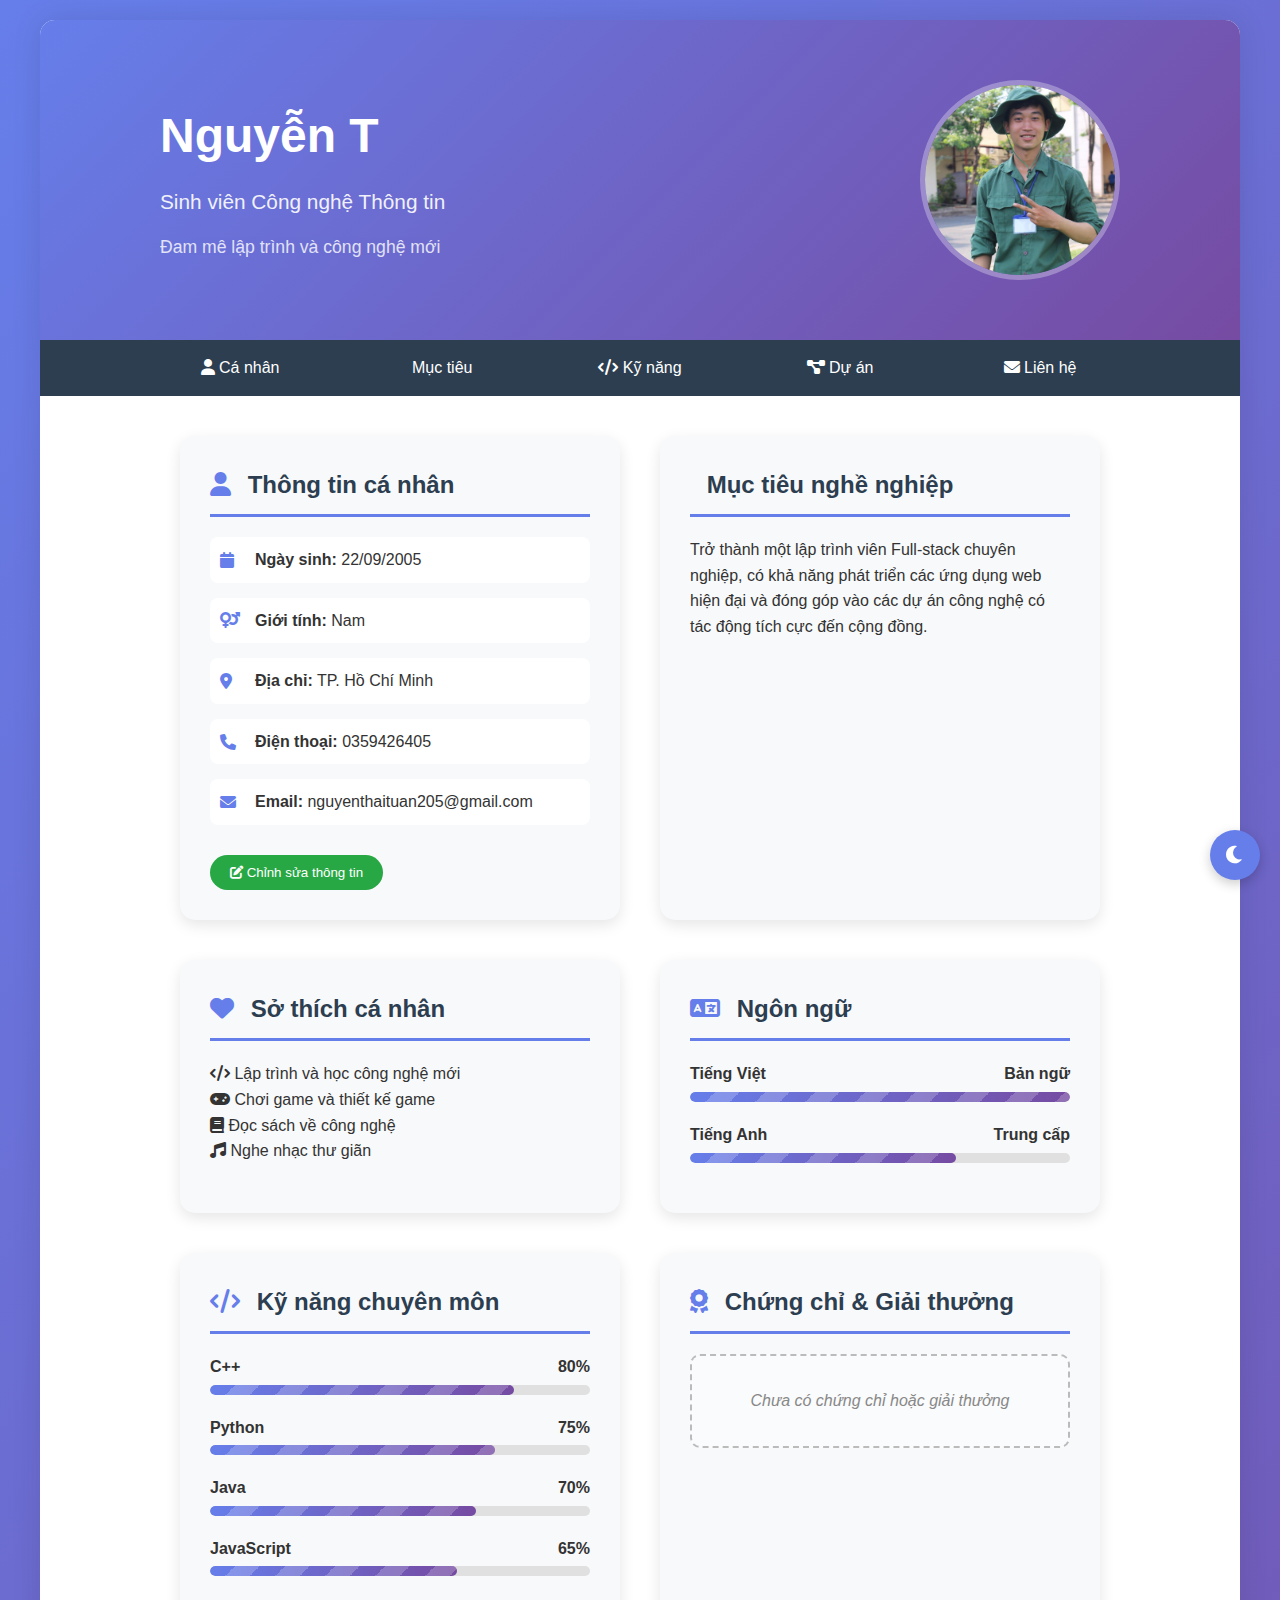
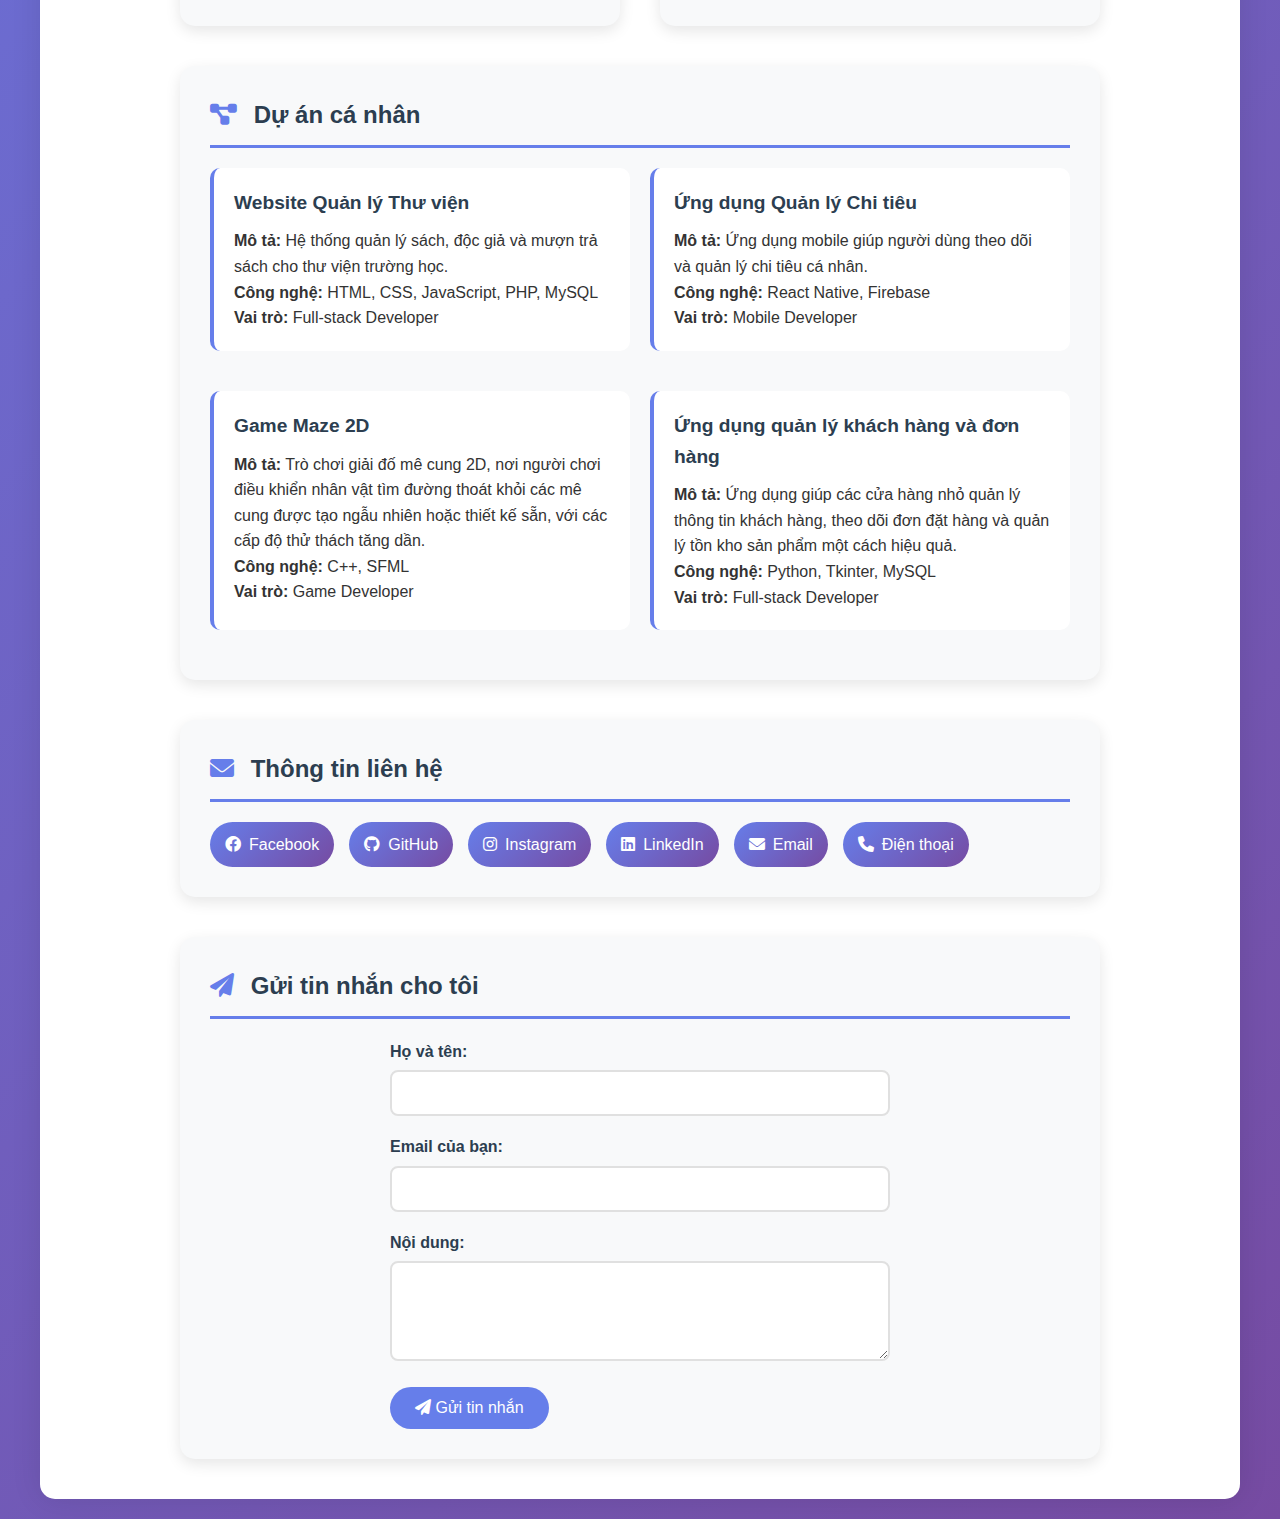
<file: index.html>
<!DOCTYPE html>
<html lang="vi">
  <head>
    <meta charset="UTF-8" />
    <meta name="viewport" content="width=device-width, initial-scale=1.0" />
    <title>CV Cá Nhân - Nguyễn Thái Tuấn</title>
    <link
      rel="stylesheet"
      href="https://cdnjs.cloudflare.com/ajax/libs/font-awesome/6.0.0/css/all.min.css"
    />
    <link rel="stylesheet" href="style.css" />
  </head>
  <body>
    <div class="container">
      <header class="banner">
        <canvas id="particleCanvas"></canvas>
        <div class="banner-content">
          <div class="profile-info">
            <h1 id="fullName">Nguyễn Thái Tuấn</h1>
            <div class="subtitle">Sinh viên Công nghệ Thông tin</div>
            <div class="description">Đam mê lập trình và công nghệ mới</div>
          </div>
          <div class="profile-image">
            <img src="./img/avatar-fb.jpg" alt="Ảnh profile" id="profileImg" />
          </div>
        </div>
      </header>

      <nav class="navbar">
        <ul class="nav-list">
          <li class="nav-item">
            <a href="#personal" class="nav-link"
              ><i class="fas fa-user"></i> Cá nhân</a
            >
          </li>
          <li class="nav-item">
            <a href="#goals" class="nav-link"
              ><i class="fas fa-target"></i> Mục tiêu</a
            >
          </li>
          <li class="nav-item">
            <a href="#skills" class="nav-link"
              ><i class="fas fa-code"></i> Kỹ năng</a
            >
          </li>
          <li class="nav-item">
            <a href="#projects" class="nav-link"
              ><i class="fas fa-project-diagram"></i> Dự án</a
            >
          </li>
          <li class="nav-item">
            <a href="#contact" class="nav-link"
              ><i class="fas fa-envelope"></i> Liên hệ</a
            >
          </li>
        </ul>
      </nav>

      <main class="main-content">
        <section class="section" id="personal">
          <h2><i class="fas fa-user"></i> Thông tin cá nhân</h2>
          <div class="personal-info">
            <div class="info-item">
              <i class="fas fa-calendar"></i>
              <span
                ><strong>Ngày sinh:</strong>
                <span id="birthDate">22/09/2005</span></span
              >
            </div>
            <div class="info-item">
              <i class="fas fa-venus-mars"></i>
              <span
                ><strong>Giới tính:</strong> <span id="gender">Nam</span></span
              >
            </div>
            <div class="info-item">
              <i class="fas fa-map-marker-alt"></i>
              <span
                ><strong>Địa chỉ:</strong>
                <span id="address">TP. Hồ Chí Minh</span></span
              >
            </div>
            <div class="info-item">
              <i class="fas fa-phone"></i>
              <span
                ><strong>Điện thoại:</strong>
                <span id="phone">0359426405</span></span
              >
            </div>
            <div class="info-item">
              <i class="fas fa-envelope"></i>
              <span
                ><strong>Email:</strong>
                <span id="email">nguyenthaituan205@gmail.com</span></span
              >
            </div>
          </div>
          <button class="edit-btn" onclick="openEditModal()">
            <i class="fas fa-edit"></i> Chỉnh sửa thông tin
          </button>
        </section>

        <section class="section" id="goals">
          <h2><i class="fas fa-target"></i> Mục tiêu nghề nghiệp</h2>
          <p id="careerGoal">
            Trở thành một lập trình viên Full-stack chuyên nghiệp, có khả năng
            phát triển các ứng dụng web hiện đại và đóng góp vào các dự án công
            nghệ có tác động tích cực đến cộng đồng.
          </p>
        </section>

        <section class="section" id="hobbies">
          <h2><i class="fas fa-heart"></i> Sở thích cá nhân</h2>
          <div id="hobbiesList">
            <p><i class="fas fa-code"></i> Lập trình và học công nghệ mới</p>
            <p><i class="fas fa-gamepad"></i> Chơi game và thiết kế game</p>
            <p><i class="fas fa-book"></i> Đọc sách về công nghệ</p>
            <p><i class="fas fa-music"></i> Nghe nhạc thư giãn</p>
          </div>
        </section>

        <section class="section" id="languages">
          <h2><i class="fas fa-language"></i> Ngôn ngữ</h2>
          <div class="skill-item">
            <div class="skill-name">
              <span>Tiếng Việt</span>
              <span>Bản ngữ</span>
            </div>
            <div class="skill-bar">
              <div class="skill-progress" style="width: 100%"></div>
            </div>
          </div>
          <div class="skill-item">
            <div class="skill-name">
              <span>Tiếng Anh</span>
              <span>Trung cấp</span>
            </div>
            <div class="skill-bar">
              <div class="skill-progress" style="width: 70%"></div>
            </div>
          </div>
        </section>

        <section class="section" id="skills">
          <h2><i class="fas fa-code"></i> Kỹ năng chuyên môn</h2>

          <div class="skill-item">
            <div class="skill-name">
              <span>C++</span>
              <span>80%</span>
            </div>
            <div class="skill-bar">
              <div class="skill-progress" style="width: 80%"></div>
            </div>
          </div>
          <div class="skill-item">
            <div class="skill-name">
              <span>Python</span>
              <span>75%</span>
            </div>
            <div class="skill-bar">
              <div class="skill-progress" style="width: 75%"></div>
            </div>
          </div>
          <div class="skill-item">
            <div class="skill-name">
              <span>Java</span>
              <span>70%</span>
            </div>
            <div class="skill-bar">
              <div class="skill-progress" style="width: 70%"></div>
            </div>
          </div>
          <div class="skill-item">
            <div class="skill-name">
              <span>JavaScript</span>
              <span>65%</span>
            </div>
            <div class="skill-bar">
              <div class="skill-progress" style="width: 65%"></div>
            </div>
          </div>
        </section>

        <section class="section" id="certificates">
          <h2><i class="fas fa-award"></i> Chứng chỉ & Giải thưởng</h2>
          <div id="certificatesList">
            <!--giu lai cac comment nay
            <div class="project-item">
              <div class="project-title">Chứng chỉ HTML/CSS - FreeCodeCamp</div>
              <p>Hoàn thành khóa học Responsive Web Design (2023)</p>
            </div>
            <div class="project-item">
              <div class="project-title">
                Giải Nhì Cuộc thi Lập trình Sinh viên
              </div>
              <p>Đại học ABC - Năm 2023</p>
            </div>-->
            <div
              style="
                border: 2px dashed #bbb;
                border-radius: 10px;
                padding: 32px;
                text-align: center;
                color: #888;
                font-style: italic;
                background: #fafbfc;
              "
            >
              Chưa có chứng chỉ hoặc giải thưởng
            </div>
          </div>
        </section>

        <section class="section full-width" id="projects">
          <h2><i class="fas fa-project-diagram"></i> Dự án cá nhân</h2>
          <div
            style="
              display: grid;
              grid-template-columns: repeat(auto-fit, minmax(300px, 1fr));
              gap: 20px;
            "
          >
            <div class="project-item">
              <div class="project-title">Website Quản lý Thư viện</div>
              <p>
                <strong>Mô tả:</strong> Hệ thống quản lý sách, độc giả và mượn
                trả sách cho thư viện trường học.
              </p>
              <p>
                <strong>Công nghệ:</strong> HTML, CSS, JavaScript, PHP, MySQL
              </p>
              <p><strong>Vai trò:</strong> Full-stack Developer</p>
            </div>
            <div class="project-item">
              <div class="project-title">Ứng dụng Quản lý Chi tiêu</div>
              <p>
                <strong>Mô tả:</strong> Ứng dụng mobile giúp người dùng theo dõi
                và quản lý chi tiêu cá nhân.
              </p>
              <p><strong>Công nghệ:</strong> React Native, Firebase</p>
              <p><strong>Vai trò:</strong> Mobile Developer</p>
            </div>
            <div class="project-item">
              <div class="project-title">Game Maze 2D</div>
              <p>
                <strong>Mô tả:</strong> Trò chơi giải đố mê cung 2D, nơi người
                chơi điều khiển nhân vật tìm đường thoát khỏi các mê cung được
                tạo ngẫu nhiên hoặc thiết kế sẵn, với các cấp độ thử thách tăng
                dần.
              </p>
              <p><strong>Công nghệ:</strong> C++, SFML</p>
              <p><strong>Vai trò:</strong> Game Developer</p>
            </div>
            <div class="project-item">
              <div class="project-title">
                Ứng dụng quản lý khách hàng và đơn hàng
              </div>
              <p>
                <strong>Mô tả:</strong> Ứng dụng giúp các cửa hàng nhỏ quản lý
                thông tin khách hàng, theo dõi đơn đặt hàng và quản lý tồn kho
                sản phẩm một cách hiệu quả.
              </p>
              <p><strong>Công nghệ:</strong> Python, Tkinter, MySQL</p>
              <p><strong>Vai trò:</strong> Full-stack Developer</p>
            </div>
          </div>
        </section>

        <section class="section full-width" id="contact">
          <h2><i class="fas fa-envelope"></i> Thông tin liên hệ</h2>
          <div class="contact-links">
            <a
              href="https://www.facebook.com/ngtuan26405"
              class="contact-link"
              target="_blank"
            >
              <i class="fab fa-facebook"></i> Facebook
            </a>
            <a
              href="https://github.com/tuann05"
              class="contact-link"
              target="_blank"
            >
              <i class="fab fa-github"></i> GitHub
            </a>
            <a
              href="https://www.instagram.com/nguythatuan405/"
              class="contact-link"
              target="_blank"
            >
              <i class="fab fa-instagram"></i> Instagram
            </a>
            <a
              href="https://www.linkedin.com/in/tu%E1%BA%A5n-nguy%E1%BB%85n-a9b5bb36b/"
              class="contact-link"
              target="_blank"
            >
              <i class="fab fa-linkedin"></i> LinkedIn
            </a>
            <a
              href="mailto:nguyenthaituan205@gmail.com"
              class="contact-link"
              target="_blank"
            >
              <i class="fas fa-envelope"></i> Email
            </a>
            <a href="tel:0359426405" class="contact-link" target="_blank">
              <i class="fas fa-phone"></i> Điện thoại
            </a>
          </div>
        </section>

        <!-- Form liên hệ gửi mail -->
        <section class="section full-width" id="contact-form-section">
          <h2><i class="fas fa-paper-plane"></i> Gửi tin nhắn cho tôi</h2>
          <form
            class="contact-form"
            action="https://formspree.io/f/xnnvzvdd"
            method="POST"
          >
            <div class="form-group">
              <label for="cf-name">Họ và tên:</label>
              <input type="text" id="cf-name" name="name" required />
            </div>
            <div class="form-group">
              <label for="cf-email">Email của bạn:</label>
              <input type="email" id="cf-email" name="email" required />
            </div>
            <div class="form-group">
              <label for="cf-message">Nội dung:</label>
              <textarea
                id="cf-message"
                name="message"
                rows="4"
                required
              ></textarea>
            </div>
            <button type="submit" class="save-btn">
              <i class="fas fa-paper-plane"></i> Gửi tin nhắn
            </button>
          </form>
        </section>
      </main>
    </div>

    <div id="editModal" class="modal">
      <div class="modal-content">
        <span class="close" onclick="closeEditModal()">&times;</span>
        <h2>Chỉnh sửa thông tin cá nhân</h2>
        <form id="editForm">
          <div class="form-group">
            <label for="editFullName">Họ và tên:</label>
            <input type="text" id="editFullName" name="fullName" />
          </div>
          <div class="form-group">
            <label for="editBirthDate">Ngày sinh:</label>
            <input type="text" id="editBirthDate" name="birthDate" />
          </div>
          <div class="form-group">
            <label for="editGender">Giới tính:</label>
            <select
              id="editGender"
              name="gender"
              style="
                width: 100%;
                padding: 12px;
                border: 2px solid #e0e0e0;
                border-radius: 8px;
              "
            >
              <option value="Nam">Nam</option>
              <option value="Nữ">Nữ</option>
            </select>
          </div>
          <div class="form-group">
            <label for="editAddress">Địa chỉ:</label>
            <input type="text" id="editAddress" name="address" />
          </div>
          <div class="form-group">
            <label for="editPhone">Điện thoại:</label>
            <input type="text" id="editPhone" name="phone" />
          </div>
          <div class="form-group">
            <label for="editEmail">Email:</label>
            <input type="email" id="editEmail" name="email" />
          </div>
          <div class="form-group">
            <label for="editCareerGoal">Mục tiêu nghề nghiệp:</label>
            <textarea id="editCareerGoal" name="careerGoal" rows="4"></textarea>
          </div>
          <button type="submit" class="save-btn">
            <i class="fas fa-save"></i> Lưu thay đổi
          </button>
        </form>
      </div>
    </div>

    <button
      class="theme-toggle"
      onclick="toggleTheme()"
      title="Chuyển đổi theme"
    >
      <i class="fas fa-moon" id="themeIcon"></i>
    </button>

    <!-- Nút Back to Top  -->
    <button
      id="backToTopBtn"
      title="Lên đầu trang"
      style="
        display: none;
        position: fixed;
        bottom: 80px;
        right: 20px;
        z-index: 1000;
        background: #764ba2;
        color: white;
        border: none;
        border-radius: 50%;
        width: 50px;
        height: 50px;
        font-size: 22px;
        box-shadow: 0 4px 12px rgba(0, 0, 0, 0.2);
        cursor: pointer;
        transition: all 0.3s;
      "
      onclick="window.scrollTo({top:0, behavior:'smooth'})"
    >
      <i class="fas fa-arrow-up"></i>
    </button>

    <script src="script.js"></script>
  </body>
</html>
</file>
<file: style.css>
/* Reset và Base Styles */
* {
  margin: 0;
  padding: 0;
  box-sizing: border-box;
}

body {
  font-family: "Segoe UI", Tahoma, Geneva, Verdana, sans-serif;
  line-height: 1.6;
  color: #333;
  background: linear-gradient(135deg, #667eea 0%, #764ba2 100%);
  min-height: 100vh;
}

/* Container chính */
.container {
  max-width: 1200px;
  margin: 0 auto;
  background: white;
  box-shadow: 0 0 30px rgba(0, 0, 0, 0.1);
  border-radius: 15px;
  overflow: hidden;
  margin-top: 20px;
  margin-bottom: 20px;
}

/* Header Banner */
.banner {
  background: linear-gradient(135deg, #667eea 0%, #764ba2 100%);
  color: white;
  padding: 60px 0;
  position: relative;
  overflow: hidden;
}

#particleCanvas {
  position: absolute;
  top: 0;
  left: 0;
  width: 100%;
  height: 100%;
  z-index: 1;
  cursor: pointer;
}

.banner-content {
  position: relative;
  z-index: 2;
}

@keyframes float {
  0% {
    transform: translateY(0px);
  }
  100% {
    transform: translateY(-100px);
  }
}

.banner-content {
  display: flex;
  justify-content: space-between;
  align-items: center;
  max-width: 1000px;
  margin: 0 auto;
  padding: 0 20px;
  position: relative;
  z-index: 2;
}

.profile-info h1 {
  font-size: 3em;
  margin-bottom: 10px;
  animation: slideInLeft 1s ease-out;
}

.profile-info .subtitle {
  font-size: 1.3em;
  opacity: 0.9;
  margin-bottom: 15px;
  animation: slideInLeft 1s ease-out 0.2s both;
}

.profile-info .description {
  font-size: 1.1em;
  opacity: 0.8;
  animation: slideInLeft 1s ease-out 0.4s both;
}

/* Ảnh profile */
.profile-image {
  width: 200px;
  height: 200px;
  border-radius: 50%;
  border: 5px solid rgba(255, 255, 255, 0.3);
  overflow: hidden;
  animation: slideInRight 1s ease-out, pulse 2s infinite;
  transition: transform 0.3s ease;
}

.profile-image:hover {
  transform: scale(1.05);
}

.profile-image img {
  width: 100%;
  height: 100%;
  object-fit: cover;
}

/* Animations */
@keyframes slideInLeft {
  from {
    opacity: 0;
    transform: translateX(-50px);
  }
  to {
    opacity: 1;
    transform: translateX(0);
  }
}

@keyframes slideInRight {
  from {
    opacity: 0;
    transform: translateX(50px);
  }
  to {
    opacity: 1;
    transform: translateX(0);
  }
}

@keyframes pulse {
  0%,
  100% {
    box-shadow: 0 0 0 0 rgba(255, 255, 255, 0.4);
  }
  50% {
    box-shadow: 0 0 0 20px rgba(255, 255, 255, 0);
  }
}

/* Navigation */
.navbar {
  background: #2c3e50;
  padding: 0;
  position: sticky;
  top: 0;
  z-index: 1000;
}

.nav-list {
  display: flex;
  justify-content: center;
  list-style: none;
  max-width: 1000px;
  margin: 0 auto;
}

.nav-item {
  flex: 1;
}

.nav-link {
  display: block;
  color: white;
  text-decoration: none;
  padding: 15px 20px;
  text-align: center;
  transition: all 0.3s ease;
  position: relative;
  overflow: hidden;
}

.nav-link::before {
  content: "";
  position: absolute;
  top: 0;
  left: -100%;
  width: 100%;
  height: 100%;
  background: linear-gradient(
    90deg,
    transparent,
    rgba(255, 255, 255, 0.1),
    transparent
  );
  transition: left 0.5s;
}

.nav-link:hover::before {
  left: 100%;
}

.nav-link:hover {
  background: #34495e;
  transform: translateY(-2px);
}

/* Hamburger Menu */
.hamburger {
  display: none;
  background: none;
  border: none;
  cursor: pointer;
  padding: 15px;
  z-index: 1001;
}

.hamburger-line {
  display: block;
  width: 25px;
  height: 3px;
  margin: 5px 0;
  background-color: white;
  transition: transform 0.3s ease-in-out;
}

/* Main Content */
.main-content {
  display: grid;
  grid-template-columns: 1fr 1fr;
  gap: 40px;
  padding: 40px;
  max-width: 1000px;
  margin: 0 auto;
}

/* Section Styles */
.section {
  background: #f8f9fa;
  padding: 30px;
  border-radius: 15px;
  box-shadow: 0 5px 15px rgba(0, 0, 0, 0.1);
  transition: transform 0.3s ease, box-shadow 0.3s ease;
  animation: fadeInUp 0.6s ease-out;
}

.section:hover {
  transform: translateY(-5px);
  box-shadow: 0 10px 25px rgba(0, 0, 0, 0.15);
}

@keyframes fadeInUp {
  from {
    opacity: 0;
    transform: translateY(30px);
  }
  to {
    opacity: 1;
    transform: translateY(0);
  }
}

.section h2 {
  color: #2c3e50;
  margin-bottom: 20px;
  padding-bottom: 10px;
  border-bottom: 3px solid #667eea;
  position: relative;
}

.section h2 i {
  margin-right: 10px;
  color: #667eea;
}

/* Thông tin cá nhân */
.personal-info .info-item {
  display: flex;
  align-items: center;
  margin-bottom: 15px;
  padding: 10px;
  background: white;
  border-radius: 8px;
  transition: all 0.3s ease;
}

.personal-info .info-item:hover {
  background: #667eea;
  color: white;
  transform: translateX(10px);
}

.personal-info .info-item i {
  width: 20px;
  margin-right: 15px;
  color: #667eea;
}

.personal-info .info-item:hover i {
  color: white;
}

/* Kỹ năng */
.skill-item {
  margin-bottom: 20px;
}

.skill-name {
  display: flex;
  justify-content: space-between;
  margin-bottom: 5px;
  font-weight: 600;
}

.skill-bar {
  height: 10px;
  background: #e0e0e0;
  border-radius: 5px;
  overflow: hidden;
}

.skill-progress {
  height: 100%;
  background: linear-gradient(90deg, #667eea, #764ba2);
  border-radius: 5px;
  transition: width 2s ease-in-out;
  animation: skillLoad 2s ease-in-out;
  position: relative; /* Added for shine effect */
  overflow: hidden; /* Added for shine effect */
}

/* Hiệu ứng loading cho skill bars */
.skill-progress::after {
  content: "";
  position: absolute;
  top: 0;
  left: 0;
  bottom: 0;
  right: 0;
  background-image: linear-gradient(
    -45deg,
    rgba(255, 255, 255, 0.2) 25%,
    transparent 25%,
    transparent 50%,
    rgba(255, 255, 255, 0.2) 50%,
    rgba(255, 255, 255, 0.2) 75%,
    transparent 75%,
    transparent
  );
  background-size: 50px 50px;
  animation: skillShine 2s linear infinite;
}

@keyframes skillShine {
  0% {
    transform: translateX(-50px);
  }
  100% {
    transform: translateX(50px);
  }
}

@keyframes skillLoad {
  from {
    width: 0;
  }
}

/* Dự án */
.project-item {
  background: white;
  padding: 20px;
  border-radius: 10px;
  margin-bottom: 20px;
  border-left: 4px solid #667eea;
  transition: all 0.3s ease;
  position: relative; /* Added for hover effect */
  overflow: hidden; /* Added for hover effect */
}

.project-item:hover {
  transform: translateX(10px);
  box-shadow: 0 5px 15px rgba(0, 0, 0, 0.1);
}

/* Cải thiện hiệu ứng hover */
.project-item::before {
  content: "";
  position: absolute;
  top: 0;
  left: -100%;
  width: 100%;
  height: 100%;
  background: linear-gradient(
    90deg,
    transparent,
    rgba(102, 126, 234, 0.1),
    transparent
  );
  transition: left 0.5s;
}

.project-item:hover::before {
  left: 100%;
}

.project-title {
  color: #2c3e50;
  margin-bottom: 10px;
  font-size: 1.2em;
  font-weight: 600;
}

/* Contact Links */
.contact-links {
  display: flex;
  gap: 15px;
  flex-wrap: wrap;
}

.contact-link {
  display: inline-flex;
  align-items: center;
  padding: 10px 15px;
  background: linear-gradient(135deg, #667eea, #764ba2);
  color: white;
  text-decoration: none;
  border-radius: 25px;
  transition: all 0.3s ease;
}

.contact-link:hover {
  transform: translateY(-3px);
  box-shadow: 0 5px 15px rgba(102, 126, 234, 0.4);
}

.contact-link i {
  margin-right: 8px;
}

/* Edit Button */
.edit-btn {
  background: #28a745;
  color: white;
  border: none;
  padding: 10px 20px;
  border-radius: 25px;
  cursor: pointer;
  transition: all 0.3s ease;
  margin-top: 15px;
}

.edit-btn:hover {
  background: #218838;
  transform: translateY(-2px);
}

/* Modal cho form chỉnh sửa */
.modal {
  display: none;
  position: fixed;
  z-index: 2000;
  left: 0;
  top: 0;
  width: 100%;
  height: 100%;
  background-color: rgba(0, 0, 0, 0.5);
  animation: fadeIn 0.3s ease;
}

.modal-content {
  background-color: white;
  margin: 5% auto;
  padding: 30px;
  border-radius: 15px;
  width: 80%;
  max-width: 600px;
  max-height: 80vh;
  overflow-y: auto;
  animation: slideDown 0.3s ease;
}

@keyframes fadeIn {
  from {
    opacity: 0;
  }
  to {
    opacity: 1;
  }
}

@keyframes slideDown {
  from {
    opacity: 0;
    transform: translateY(-50px);
  }
  to {
    opacity: 1;
    transform: translateY(0);
  }
}

.close {
  color: #aaa;
  float: right;
  font-size: 28px;
  font-weight: bold;
  cursor: pointer;
}

.close:hover {
  color: #000;
}

.form-group {
  margin-bottom: 20px;
}

.form-group label {
  display: block;
  margin-bottom: 5px;
  font-weight: 600;
  color: #2c3e50;
}

.form-group input,
.form-group textarea {
  width: 100%;
  padding: 12px;
  border: 2px solid #e0e0e0;
  border-radius: 8px;
  font-size: 16px;
  transition: border-color 0.3s ease;
}

.form-group input:focus,
.form-group textarea:focus {
  outline: none;
  border-color: #667eea;
}

.save-btn {
  background: #667eea;
  color: white;
  border: none;
  padding: 12px 25px;
  border-radius: 25px;
  cursor: pointer;
  font-size: 16px;
  transition: all 0.3s ease;
}

.save-btn:hover {
  background: #5a6fd8;
  transform: translateY(-2px);
}

/* Contact Form */
.contact-form {
  max-width: 500px;
  margin: 0 auto;
}

.contact-form .form-group {
  margin-bottom: 18px;
}

.contact-form label {
  display: block;
  margin-bottom: 6px;
  font-weight: 600;
  color: #2c3e50;
}

.contact-form input,
.contact-form textarea {
  width: 100%;
  padding: 12px;
  border: 2px solid #e0e0e0;
  border-radius: 8px;
  font-size: 16px;
  transition: border-color 0.3s ease;
}

.contact-form input:focus,
.contact-form textarea:focus {
  outline: none;
  border-color: #667eea;
}

/* Footer Styles */
.footer {
  background: #2c3e50;
  color: white;
  padding: 40px 0 20px;
  margin-top: 40px;
}

.footer-content {
  max-width: 1200px;
  margin: 0 auto;
  display: grid;
  grid-template-columns: repeat(auto-fit, minmax(250px, 1fr));
  gap: 30px;
  padding: 0 20px;
}

.footer-section h3 {
  color: #fff;
  font-size: 1.2em;
  margin-bottom: 20px;
  position: relative;
  padding-bottom: 10px;
}

.footer-section h3::after {
  content: "";
  position: absolute;
  left: 0;
  bottom: 0;
  width: 50px;
  height: 2px;
  background: linear-gradient(135deg, #667eea 0%, #764ba2 100%);
}

.footer-section p {
  color: #bbb;
  line-height: 1.6;
}

.footer-section ul {
  list-style: none;
  padding: 0;
}

.footer-section ul li {
  margin-bottom: 10px;
}

.footer-section ul li a {
  color: #bbb;
  text-decoration: none;
  transition: color 0.3s ease;
}

.footer-section ul li a:hover {
  color: #667eea;
}

.social-links {
  display: flex;
  gap: 15px;
}

.social-links a {
  color: #bbb;
  font-size: 1.5em;
  transition: all 0.3s ease;
}

.social-links a:hover {
  color: #667eea;
  transform: translateY(-3px);
}

.footer-bottom {
  text-align: center;
  margin-top: 30px;
  padding-top: 20px;
  border-top: 1px solid rgba(255, 255, 255, 0.1);
}

.footer-bottom p {
  color: #bbb;
  font-size: 0.9em;
}

/* Dark mode cho footer */
body.dark-mode .footer {
  background: #1a1a1a;
}

body.dark-mode .footer-section h3::after {
  background: #667eea;
}

@media (max-width: 768px) {
  .footer-content {
    grid-template-columns: 1fr;
    text-align: center;
  }

  .footer-section h3::after {
    left: 50%;
    transform: translateX(-50%);
  }

  .social-links {
    justify-content: center;
  }
}

/* Responsive Design */
@media (max-width: 768px) {
  .banner-content {
    flex-direction: column;
    text-align: center;
  }

  .profile-info h1 {
    font-size: 2em;
  }

  .profile-image {
    width: 150px;
    height: 150px;
    margin-top: 20px;
  }

  .main-content {
    grid-template-columns: 1fr;
    padding: 20px;
  }

  .nav-list {
    flex-direction: column;
  }

  .contact-links {
    justify-content: center;
  }

  /* Mobile Navigation Styles */
  .hamburger {
    display: block;
  }

  .nav-list {
    position: fixed;
    top: 0;
    right: -100%;
    width: 150px;
    height: 50vh;
    background: #2c3e50;
    flex-direction: column;
    padding-top: 6px;
    transition: right 0.3s ease-in-out;
    z-index: 1000;
  }

  .nav-list.active {
    right: 0;
  }

  .nav-item {
    width: 100%;
  }

  .nav-link {
    padding: 15px 25px;
    width: 100%;
    text-align: left;
  }

  /* Hamburger Animation */
  .hamburger.active .hamburger-line:nth-child(1) {
    transform: rotate(45deg) translate(5px, 5px);
  }

  .hamburger.active .hamburger-line:nth-child(2) {
    opacity: 0;
  }

  .hamburger.active .hamburger-line:nth-child(3) {
    transform: rotate(-45deg) translate(7px, -7px);
  }

  /* Overlay when menu is open */
  .nav-overlay {
    display: none;
    position: fixed;
    top: 0;
    left: 0;
    width: 100%;
    height: 100%;
    background: rgba(0, 0, 0, 0.5);
    z-index: 999;
  }

  .nav-overlay.active {
    display: block;
  }
}

/* Full width sections */
.full-width {
  grid-column: 1 / -1;
}

/* Added for notification */
@keyframes slideInRight {
  from {
    opacity: 0;
    transform: translateX(100px);
  }
  to {
    opacity: 1;
    transform: translateX(0);
  }
}

@keyframes slideOutRight {
  from {
    opacity: 1;
    transform: translateX(0);
  }
  to {
    opacity: 0;
    transform: translateX(100px);
  }
}

.section {
  transition: all 0.3s ease;
}

.nav-link.active {
  background: #34495e;
  color: #fff;
}

/* Cải thiện responsive cho mobile */
@media (max-width: 480px) {
  .banner-content {
    padding: 0 15px;
  }

  .profile-info h1 {
    font-size: 1.8em;
  }

  .main-content {
    padding: 15px;
    gap: 20px;
  }

  .section {
    padding: 20px;
  }

  .modal-content {
    width: 95%;
    margin: 10% auto;
    padding: 20px;
  }

  .contact-links {
    gap: 10px;
  }

  .contact-link {
    padding: 8px 12px;
    font-size: 14px;
  }
}

/* Dark mode toggle (bonus feature) */
.theme-toggle {
  position: fixed;
  bottom: 20px;
  right: 20px;
  background: #667eea;
  color: white;
  border: none;
  width: 50px;
  height: 50px;
  border-radius: 50%;
  cursor: pointer;
  font-size: 20px;
  box-shadow: 0 4px 12px rgba(0, 0, 0, 0.2);
  transition: all 0.3s ease;
  z-index: 1000;
}

.theme-toggle:hover {
  transform: scale(1.1);
  background: #5a6fd8;
}

/* Dark mode styles */
body.dark-mode {
  background: linear-gradient(135deg, #232526 0%, #414345 100%);
  color: #e0e0e0;
}

body.dark-mode .container {
  background: #232526;
  color: #e0e0e0;
}

body.dark-mode .section {
  background: #2c2f34;
  color: #e0e0e0;
}

body.dark-mode .navbar {
  background: #181a1b;
}

body.dark-mode .nav-link {
  color: #e0e0e0;
}

body.dark-mode .nav-link.active,
body.dark-mode .nav-link:hover {
  background: #232526;
  color: #fff;
}

body.dark-mode .personal-info .info-item {
  background: #232526;
  color: #e0e0e0;
}

body.dark-mode .personal-info .info-item i {
  color: #667eea;
}

body.dark-mode .personal-info .info-item:hover {
  background: #667eea;
  color: #fff;
}

body.dark-mode .project-item {
  background: #232526;
  color: #e0e0e0;
}

body.dark-mode .contact-link {
  background: linear-gradient(135deg, #232526, #414345);
  color: #e0e0e0;
}

body.dark-mode .edit-btn,
body.dark-mode .save-btn {
  background: #414345;
  color: #fff;
}

body.dark-mode .edit-btn:hover,
body.dark-mode .save-btn:hover {
  background: #232526;
}

body.dark-mode .modal-content {
  background: #232526;
  color: #e0e0e0;
}

body.dark-mode input,
body.dark-mode textarea,
body.dark-mode select {
  background: #181a1b;
  color: #e0e0e0;
  border-color: #414345;
}

body.dark-mode .section h2 {
  color: #66c2ff; /* Vàng sáng nổi bật */
  border-bottom: 3px solid #66c2ff;
}

body.dark-mode .section h2 i {
  color: #66c2ff; /* Vàng sáng nổi bật */
}

/* Không invert ảnh profile trong dark mode */
body.dark-mode #profileImg {
  filter: none !important;
}
</file>
